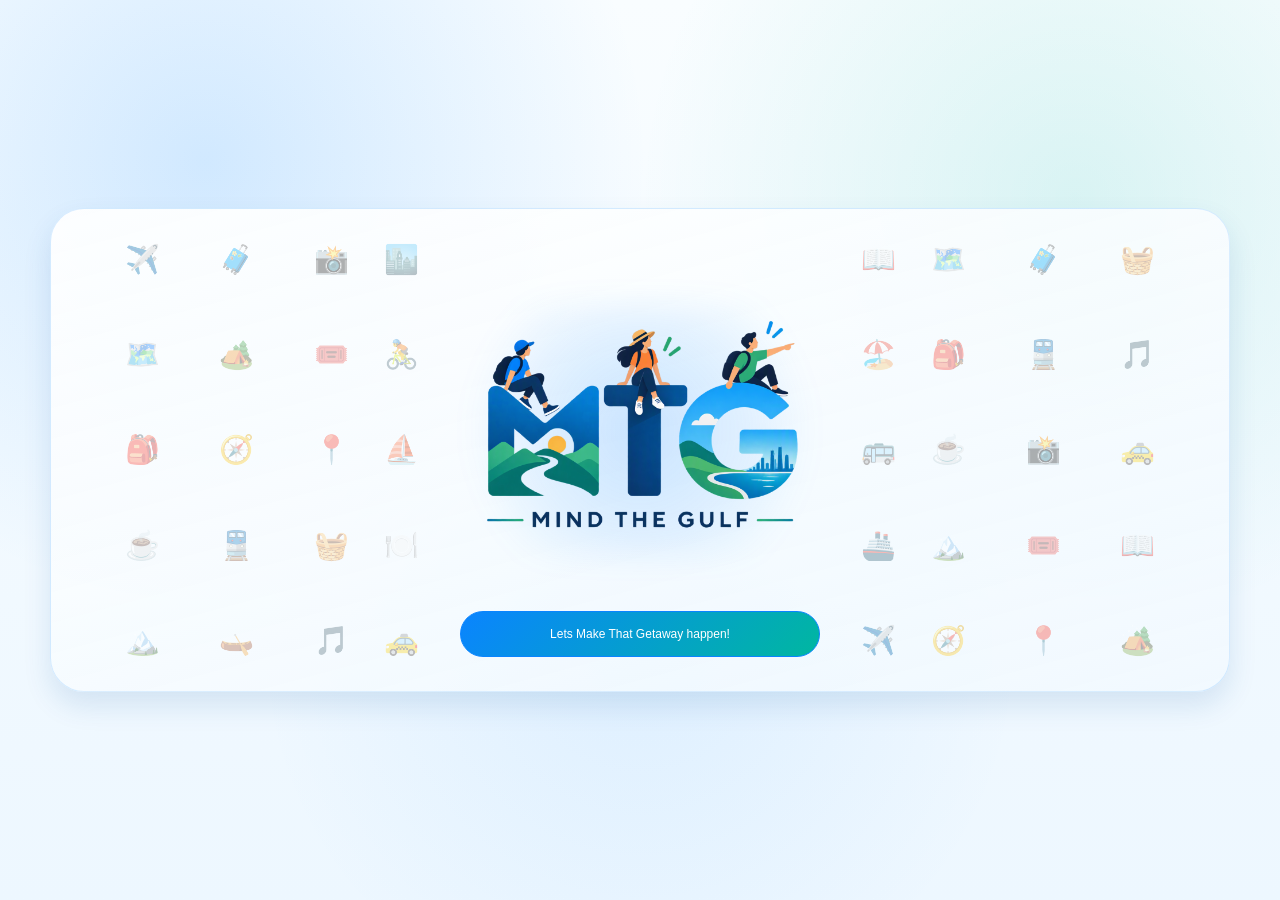
<file: MTG/index.html>
<!DOCTYPE html>
<html lang="en">
<head>
  <meta charset="UTF-8">
  <meta name="viewport" content="width=device-width, initial-scale=1.0">
  <title>Mind The Gulf - Welcome</title>
  <link rel="stylesheet" href="mtg-style.css">
</head>
<body>
  <main class="landing-shell landing-wallpaper">
    <section class="landing-hero">
      <div class="landing-float-icons" aria-hidden="true">
        <div class="vline v1"><span class="fi">✈️</span><span class="fi">🗺️</span><span class="fi">🎒</span><span class="fi">☕</span><span class="fi">🏔️</span></div>
        <div class="vline v2"><span class="fi">🧳</span><span class="fi">🏕️</span><span class="fi">🧭</span><span class="fi">🚆</span><span class="fi">🛶</span></div>
        <div class="vline v3"><span class="fi">📸</span><span class="fi">🎟️</span><span class="fi">📍</span><span class="fi">🧺</span><span class="fi">🎵</span></div>
        <div class="vline v4"><span class="fi">🏙️</span><span class="fi">🚴</span><span class="fi">⛵</span><span class="fi">🍽️</span><span class="fi">🚕</span></div>
        <div class="vline v5"><span class="fi">📖</span><span class="fi">🏖️</span><span class="fi">🚌</span><span class="fi">🚢</span><span class="fi">✈️</span></div>
        <div class="vline v6"><span class="fi">🗺️</span><span class="fi">🎒</span><span class="fi">☕</span><span class="fi">🏔️</span><span class="fi">🧭</span></div>
        <div class="vline v7"><span class="fi">🧳</span><span class="fi">🚆</span><span class="fi">📸</span><span class="fi">🎟️</span><span class="fi">📍</span></div>
        <div class="vline v8"><span class="fi">🧺</span><span class="fi">🎵</span><span class="fi">🚕</span><span class="fi">📖</span><span class="fi">🏕️</span></div>
      </div>
      <div class="landing-center-card">
        <div class="landing-logo-wrap">
          <img src="mtg-logo.png" alt="Mind The Gulf logo">
        </div>
        <button id="letsGoBtn" class="btn landing-go-btn" type="button">Lets Make That Getaway happen!</button>
      </div>
    </section>
  </main>

  <script>
    (function () {
      const button = document.getElementById("letsGoBtn");
      button.addEventListener("click", function () {
        localStorage.setItem("mtgSignedIn", "1");
        const params = new URLSearchParams(window.location.search);
        const next = params.get("next") || "mtg-profile.html";
        window.location.href = next;
      });
    })();
  </script>
</body>
</html>
</file>
<file: MTG/mtg-style.css>
:root {
  --cp-bg: #f4f9ff;
  --cp-surface: #ffffff;
  --cp-surface-soft: #eef6ff;
  --cp-panel-strong: linear-gradient(145deg, #ffffff, #eff7ff);
  --cp-overlay: rgba(255, 255, 255, 0.9);
  --cp-text: #153257;
  --cp-text-muted: #607894;
  --cp-accent: #0a84ff;
  --cp-accent-soft: rgba(10, 132, 255, 0.14);
  --cp-shadow: 0 14px 28px rgba(11, 83, 158, 0.12);
}

[data-theme="dark"] {
  --cp-bg: #07182e;
  --cp-surface: #0f2744;
  --cp-surface-soft: #143254;
  --cp-panel-strong: linear-gradient(145deg, #0f2744, #14345a);
  --cp-overlay: rgba(12, 33, 58, 0.86);
  --cp-text: #e9f4ff;
  --cp-text-muted: #9fbbd6;
  --cp-accent: #28b6ff;
  --cp-accent-soft: rgba(40, 182, 255, 0.2);
  --cp-shadow: 0 16px 30px rgba(0, 0, 0, 0.38);
}

* { box-sizing: border-box; }
html, body { margin: 0; padding: 0; }
body {
  min-height: 100vh;
  background:
    radial-gradient(circle at 8% 10%, rgba(78, 201, 255, 0.28), transparent 32%),
    radial-gradient(circle at 88% 0%, rgba(0, 171, 132, 0.18), transparent 34%),
    linear-gradient(180deg, #f7fbff 0%, var(--cp-bg) 42%);
  color: var(--cp-text);
  font-family: "Segoe UI", Inter, Arial, sans-serif;
}

.shell {
  display: grid;
  grid-template-columns: 250px minmax(0, 1fr);
  gap: 14px;
  padding: 14px;
}

.sidebar {
  position: sticky;
  top: 14px;
  height: calc(100vh - 28px);
  border-radius: 24px;
  border: 1px solid var(--cp-accent-soft);
  background: linear-gradient(170deg, var(--cp-overlay), rgba(216, 236, 255, 0.66));
  box-shadow: var(--cp-shadow);
  padding: 14px;
  display: grid;
  align-content: start;
  gap: 12px;
  backdrop-filter: blur(8px);
}

.brand img {
  max-width: 190px;
  width: 100%;
  display: block;
}
.brand-sub {
  color: var(--cp-text-muted);
  font-size: 12px;
  margin-top: 6px;
}

.nav {
  display: grid;
  gap: 8px;
}
.nav-link {
  text-decoration: none;
  color: var(--cp-text);
  border: 1px solid var(--cp-accent-soft);
  background: var(--cp-surface);
  border-radius: 14px;
  padding: 10px 12px;
  font-size: 13px;
  box-shadow: 0 3px 10px rgba(11, 83, 158, 0.06);
  transition: transform 140ms ease, border-color 140ms ease, background 140ms ease, box-shadow 140ms ease;
}
.nav-link:hover {
  transform: translateX(2px);
  border-color: var(--cp-accent);
  background: var(--cp-accent-soft);
  box-shadow: 0 8px 16px rgba(10, 132, 255, 0.16);
}
.nav-link.active {
  border-color: var(--cp-accent);
  background: var(--cp-accent-soft);
  font-weight: 600;
}

.row { display: flex; align-items: center; gap: 8px; flex-wrap: wrap; }
.btn {
  border: 1px solid var(--cp-accent);
  background: linear-gradient(135deg, var(--cp-accent), #00b7a0);
  color: #fff;
  border-radius: 999px;
  padding: 9px 12px;
  font-size: 12px;
  cursor: pointer;
  text-decoration: none;
  transition: transform 140ms ease, filter 140ms ease;
}
.btn:hover { transform: translateY(-1px); filter: brightness(1.05); }
.btn-secondary {
  border-color: var(--cp-accent-soft);
  background: var(--cp-surface);
  color: var(--cp-text);
}

.main { display: grid; gap: 14px; align-content: start; }

.topbar {
  background: transparent;
  border: 0;
  border-radius: 0;
  box-shadow: none;
  padding: 0;
  display: flex;
  justify-content: flex-end;
  align-items: center;
  gap: 10px;
  position: static;
  margin-bottom: -2px;
}
.top-current {
  display: none;
}

.account {
  display: flex;
  align-items: center;
  gap: 9px;
  border: 1px solid var(--cp-accent-soft);
  background: var(--cp-surface);
  border-radius: 999px;
  padding: 8px 11px;
  cursor: pointer;
}
.user-icon {
  width: 30px;
  height: 30px;
  border-radius: 999px;
  border: 1px solid var(--cp-accent-soft);
  display: grid;
  place-items: center;
  font-size: 14px;
}

.theme-toggle {
  border: 1px solid var(--cp-accent-soft);
  background: var(--cp-surface);
  color: var(--cp-text);
  border-radius: 999px;
  width: 42px;
  height: 42px;
  font-size: 18px;
  cursor: pointer;
}

.section {
  background: var(--cp-panel-strong);
  border: 1px solid var(--cp-accent-soft);
  border-radius: 24px;
  box-shadow: var(--cp-shadow);
  padding: 14px;
  animation: fadeSlide 220ms ease;
}
body[data-page="trips"] .section {
  box-shadow: 0 6px 14px rgba(11, 83, 158, 0.07);
}
.section-header h2 { margin: 0 0 10px; font-size: 20px; }
.small { font-size: 12px; }
.muted { color: var(--cp-text-muted); }

.list-line {
  border: 1px solid var(--cp-accent-soft);
  border-radius: 10px;
  background: var(--cp-surface);
  padding: 9px 10px;
  margin-bottom: 8px;
}
.list-line.selectable {
  cursor: pointer;
  transition: border-color 140ms ease, background 140ms ease, transform 140ms ease;
}
.list-line.selectable:hover {
  border-color: var(--cp-accent);
  background: var(--cp-accent-soft);
  transform: translateY(-1px);
}
.list-line.selected {
  border-color: var(--cp-accent);
  background: var(--cp-accent-soft);
}
.trip-setup-hidden {
  display: none;
}
.hidden {
  display: none !important;
}

input[type="text"], input[type="date"], input[type="time"], input[type="number"], input[type="password"], input[type="email"], input[type="tel"], select {
  border: 1px solid var(--cp-accent-soft);
  background: var(--cp-surface);
  color: var(--cp-text);
  border-radius: 10px;
  padding: 9px 10px;
  min-width: 140px;
}
input[type="text"]:focus, input[type="date"]:focus, input[type="time"]:focus, input[type="number"]:focus, input[type="password"]:focus, input[type="email"]:focus, input[type="tel"]:focus, select:focus {
  outline: none;
  border-color: var(--cp-accent);
  box-shadow: 0 0 0 3px var(--cp-accent-soft);
}

.calendar {
  display: grid;
  grid-template-columns: repeat(7, minmax(0, 1fr));
  gap: 8px;
}
.day {
  border: 1px solid var(--cp-accent-soft);
  background: var(--cp-surface);
  border-radius: 10px;
  min-height: 48px;
  display: grid;
  place-items: center;
  font-size: 13px;
  cursor: pointer;
}
.day.free { background: rgba(34, 197, 94, 0.16); border-color: rgba(34, 197, 94, 0.5); }
.day.busy { background: rgba(239, 68, 68, 0.14); border-color: rgba(239, 68, 68, 0.5); }

.prefs-grid {
  display: grid;
  grid-template-columns: repeat(2, minmax(0, 1fr));
  gap: 8px;
}
.pref-pill {
  border: 1px solid var(--cp-accent-soft);
  background: var(--cp-surface);
  border-radius: 999px;
  padding: 8px 10px;
  font-size: 13px;
  display: flex;
  align-items: center;
  gap: 8px;
}

.project-grid {
  display: grid;
  grid-template-columns: repeat(2, minmax(0, 1fr));
  gap: 10px;
}
.agreement-grid {
  display: grid;
  grid-template-columns: repeat(2, minmax(0, 1fr));
  gap: 10px;
}
.project-item {
  border: 1px solid var(--cp-accent-soft);
  background: var(--cp-surface);
  border-radius: 10px;
  padding: 8px 10px;
  margin-bottom: 6px;
}

.builder-card {
  border: 1px solid var(--cp-accent-soft);
  background: var(--cp-surface);
  border-radius: 12px;
  padding: 10px;
}
.compact-details summary {
  cursor: pointer;
  font-weight: 600;
  list-style: none;
  padding: 2px 0;
}
.compact-details summary::-webkit-details-marker { display: none; }
.compact-details summary::after {
  content: "▼";
  float: right;
  font-size: 10px;
  color: var(--cp-text-muted);
  transform: translateY(2px);
}
.compact-details[open] summary::after { content: "▲"; }
details.section.compact-details > summary {
  font-size: 18px;
  margin-bottom: 8px;
}
details.section.compact-details[open] > summary {
  margin-bottom: 12px;
}

.clean-workspace .list-line {
  border-radius: 12px;
}
.glance-chip {
  border: 1px solid var(--cp-accent-soft);
  border-radius: 999px;
  background: var(--cp-surface-soft);
  color: var(--cp-text);
  padding: 6px 10px;
  font-size: 12px;
}
.profiles-grid {
  display: grid;
  grid-template-columns: repeat(2, minmax(0, 1fr));
  gap: 8px;
}
.profile-card {
  border: 1px solid var(--cp-accent-soft);
  background: var(--cp-surface-soft);
  border-radius: 12px;
  padding: 8px;
}
.profile-title {
  font-size: 13px;
  font-weight: 600;
}
.profile-meta {
  font-size: 11px;
  color: var(--cp-text-muted);
  margin-top: 2px;
}
.tag-row {
  display: flex;
  flex-wrap: wrap;
  gap: 6px;
  margin-top: 6px;
}
.tag-chip {
  border: 1px solid var(--cp-accent-soft);
  background: var(--cp-surface);
  border-radius: 999px;
  padding: 4px 8px;
  font-size: 11px;
}
.activity-chip-wrap {
  display: flex;
  flex-wrap: wrap;
  gap: 8px;
}
.activity-chip {
  border: 1px solid var(--cp-accent-soft);
  background: var(--cp-surface);
  color: var(--cp-text);
  border-radius: 999px;
  padding: 7px 11px;
  font-size: 12px;
  cursor: pointer;
}
.activity-chip.active {
  border-color: var(--cp-accent);
  background: var(--cp-accent-soft);
  font-weight: 600;
}

.duration-chip {
  border: 1px solid var(--cp-accent-soft);
  background: var(--cp-surface);
  color: var(--cp-text);
  border-radius: 999px;
  padding: 7px 10px;
  font-size: 12px;
  cursor: pointer;
}
.duration-chip.active {
  border-color: var(--cp-accent);
  background: var(--cp-accent-soft);
  font-weight: 600;
}

.code-block {
  margin: 8px 0 0;
  border: 1px solid var(--cp-accent-soft);
  background: var(--cp-surface);
  border-radius: 12px;
  padding: 10px;
  color: var(--cp-text);
  font-size: 12px;
  line-height: 1.45;
  overflow: auto;
  white-space: pre-wrap;
  word-break: break-word;
}

.tracker-stats {
  display: grid;
  grid-template-columns: repeat(5, minmax(0, 1fr));
  gap: 8px;
}
.tracker-stat {
  border: 1px solid var(--cp-accent-soft);
  background: var(--cp-surface);
  border-radius: 12px;
  padding: 10px;
}
.tracker-label {
  font-size: 11px;
  color: var(--cp-text-muted);
}
.tracker-value {
  font-size: 24px;
  font-weight: 700;
  line-height: 1.1;
  margin-top: 4px;
}
.tracker-chart {
  display: grid;
  gap: 8px;
}
.stage-row {
  display: grid;
  grid-template-columns: 120px 1fr 28px;
  gap: 8px;
  align-items: center;
}
.stage-label {
  font-size: 12px;
  color: var(--cp-text-muted);
}
.stage-track {
  height: 10px;
  background: var(--cp-surface-soft);
  border-radius: 999px;
  overflow: hidden;
}
.stage-fill {
  height: 100%;
  background: linear-gradient(90deg, var(--cp-accent), #00b7a0);
}
.stage-count {
  font-size: 12px;
  font-weight: 600;
  text-align: right;
}
.tracker-list {
  display: grid;
  gap: 8px;
}
.tracker-item {
  border: 1px solid var(--cp-accent-soft);
  background: var(--cp-surface);
  border-radius: 12px;
  padding: 10px;
  display: grid;
  grid-template-columns: 1fr auto;
  gap: 8px;
  align-items: center;
}
.stage-chip {
  border: 1px solid var(--cp-accent-soft);
  background: var(--cp-accent-soft);
  color: var(--cp-text);
  border-radius: 999px;
  font-size: 11px;
  font-weight: 600;
  padding: 5px 8px;
}
.decision-pill {
  border: 1px solid var(--cp-accent-soft);
  background: var(--cp-surface-soft);
  color: var(--cp-text);
  border-radius: 999px;
  font-size: 10px;
  font-weight: 600;
  padding: 3px 7px;
  text-transform: uppercase;
}
.decision-pill.good {
  border-color: rgba(34, 197, 94, 0.5);
  background: rgba(34, 197, 94, 0.15);
}
.decision-pill.warn {
  border-color: rgba(234, 179, 8, 0.5);
  background: rgba(234, 179, 8, 0.15);
}
.decision-pill.bad {
  border-color: rgba(239, 68, 68, 0.5);
  background: rgba(239, 68, 68, 0.15);
}

.sidebar-foot {
  color: var(--cp-text-muted);
  font-size: 12px;
  border-top: 1px solid var(--cp-accent-soft);
  padding-top: 10px;
}

@keyframes fadeSlide {
  from { opacity: 0; transform: translateY(6px); }
  to { opacity: 1; transform: translateY(0); }
}

@media (max-width: 980px) {
  .shell { grid-template-columns: 1fr; padding: 10px; }
  .sidebar { position: static; height: auto; }
  .nav { grid-template-columns: repeat(2, minmax(0, 1fr)); }
}
@media (max-width: 520px) {
  .topbar .row { width: auto; justify-content: flex-end; }
  .nav { grid-template-columns: 1fr; }
  input[type="text"], input[type="date"], select { width: 100%; }
  .calendar { grid-template-columns: repeat(5, minmax(0, 1fr)); }
  .prefs-grid { grid-template-columns: 1fr; }
  .project-grid { grid-template-columns: 1fr; }
  .agreement-grid { grid-template-columns: 1fr; }
  .profiles-grid { grid-template-columns: 1fr; }
}

.landing-shell {
  min-height: 100vh;
  display: grid;
  place-items: center;
  padding: 16px;
}
.landing-wallpaper {
  position: relative;
  overflow: hidden;
  background:
    radial-gradient(circle at 16% 18%, rgba(10, 132, 255, 0.16), transparent 34%),
    radial-gradient(circle at 84% 22%, rgba(0, 183, 160, 0.12), transparent 34%),
    radial-gradient(circle at 50% 72%, rgba(10, 132, 255, 0.08), transparent 42%),
    linear-gradient(180deg, #f9fdff 0%, #edf7ff 100%);
}
.landing-hero {
  position: relative;
  z-index: 1;
  width: min(1180px, 96vw);
  border: 1px solid var(--cp-accent-soft);
  border-radius: 34px;
  background: linear-gradient(165deg, rgba(255, 255, 255, 0.92), rgba(241, 249, 255, 0.82));
  box-shadow: var(--cp-shadow);
  padding: 34px 20px;
  text-align: center;
}
.landing-float-icons {
  position: absolute;
  inset: 0;
  pointer-events: none;
  z-index: 0;
}
.landing-float-icons .vline {
  position: absolute;
  top: 7%;
  bottom: 7%;
  width: 42px;
  display: flex;
  flex-direction: column;
  justify-content: space-between;
  align-items: center;
  animation: lineDrift 8s ease-in-out infinite;
}
.landing-float-icons .v1 { left: 6%; animation-delay: 0s; }
.landing-float-icons .v2 { left: 14%; animation-delay: .6s; }
.landing-float-icons .v3 { left: 22%; animation-delay: 1.2s; }
.landing-float-icons .v4 { left: 28%; animation-delay: 1.8s; }
.landing-float-icons .v5 { right: 28%; animation-delay: 2.4s; }
.landing-float-icons .v6 { right: 22%; animation-delay: 3s; }
.landing-float-icons .v7 { right: 14%; animation-delay: 3.6s; }
.landing-float-icons .v8 { right: 6%; animation-delay: 4.2s; }
.landing-float-icons .fi {
  position: static;
  font-size: 28px;
  opacity: 0.35;
  filter: saturate(1.05);
}
.landing-float-icons .vline .fi:nth-child(3n+1) { color: #2f7df6; }
.landing-float-icons .vline .fi:nth-child(3n+2) { color: #0aa3d6; }
.landing-float-icons .vline .fi:nth-child(3n) { color: #0d8f7f; }
[data-theme="dark"] .landing-float-icons .fi {
  opacity: 0.42;
}
@keyframes lineDrift {
  0% { transform: translateY(-7px); }
  50% { transform: translateY(7px); }
  100% { transform: translateY(-7px); }
}
.landing-center-card {
  width: fit-content;
  margin: 0 auto;
  border: 0;
  border-radius: 6px;
  background: transparent;
  padding: 0;
  position: relative;
  z-index: 1;
  box-shadow: none;
  display: grid;
  align-content: start;
  justify-items: center;
}
.landing-logo-wrap {
  position: relative;
  display: inline-block;
  width: min(360px, 78vw);
  z-index: 1;
}
.landing-logo-wrap::before {
  content: "";
  position: absolute;
  left: 50%;
  top: 52%;
  width: 100%;
  height: 70%;
  transform: translate(-50%, -50%);
  background: radial-gradient(circle, rgba(10, 132, 255, 0.2), rgba(10, 132, 255, 0.08) 55%, transparent 78%);
  filter: blur(14px);
  z-index: 0;
  pointer-events: none;
}
.landing-logo-wrap img {
  max-width: 100%;
  width: 100%;
  display: block;
  position: relative;
  z-index: 1;
}
.landing-go-btn {
  margin-top: 8px;
  min-width: 360px;
  min-height: 46px;
  padding: 11px 18px;
}
@media (max-width: 720px) {
  .landing-center-card {
    width: min(400px, 92vw);
  }
  .landing-logo-wrap img { max-width: 250px; }
  .landing-go-btn { min-width: 220px; }
  .landing-float-icons .vline { width: 34px; }
  .landing-float-icons .v3,
  .landing-float-icons .v4,
  .landing-float-icons .v5,
  .landing-float-icons .v6 { display: none; }
  .landing-float-icons .fi { font-size: 22px; opacity: 0.3; }
}

.genie-fab {
  position: fixed;
  right: 18px;
  bottom: 18px;
  z-index: 60;
  border: 0;
  background: transparent;
  width: 64px;
  height: 64px;
  display: grid;
  place-items: center;
  padding: 0;
  box-shadow: none;
  cursor: pointer;
  overflow: visible;
  transition: transform 140ms ease;
}
.genie-fab:hover { transform: translateY(-2px) scale(1.02); }
.genie-fab.pop {
  animation: genieFabPop 220ms ease;
}
.genie-fab img {
  width: 100%;
  height: 100%;
  object-fit: contain;
  display: block;
  mix-blend-mode: screen;
  filter: drop-shadow(0 8px 18px rgba(10, 132, 255, 0.28));
}
.genie-fab::after {
  content: "MTG: Meet The Genie";
  position: absolute;
  right: calc(100% + 10px);
  bottom: 18px;
  background: var(--cp-surface);
  color: var(--cp-text);
  border: 1px solid var(--cp-accent-soft);
  border-radius: 999px;
  padding: 6px 10px;
  font-size: 11px;
  white-space: nowrap;
  opacity: 0;
  transform: translateY(2px);
  pointer-events: none;
  transition: opacity 120ms ease, transform 120ms ease;
}
.genie-fab:hover::after,
.genie-fab:focus-visible::after {
  opacity: 1;
  transform: translateY(0);
}

.genie-panel {
  position: fixed;
  right: 18px;
  bottom: 68px;
  width: min(320px, calc(100vw - 24px));
  max-height: 62vh;
  z-index: 61;
  border: 1px solid var(--cp-accent-soft);
  border-radius: 16px;
  box-shadow: var(--cp-shadow);
  background: var(--cp-surface);
  display: grid;
  grid-template-rows: auto 1fr auto;
  overflow: hidden;
}
.genie-panel.hidden { display: none; }
.genie-panel.opening {
  animation: geniePanelIn 260ms ease;
}
.genie-head {
  border-bottom: 1px solid var(--cp-accent-soft);
  background: var(--cp-panel-strong);
  padding: 9px 10px;
  display: flex;
  align-items: center;
  justify-content: space-between;
  gap: 10px;
}
.genie-close {
  border: 1px solid var(--cp-accent-soft);
  background: var(--cp-surface);
  color: var(--cp-text);
  width: 28px;
  height: 28px;
  border-radius: 999px;
  cursor: pointer;
}
.genie-messages {
  padding: 8px;
  overflow: auto;
  display: grid;
  gap: 8px;
  align-content: start;
}
.genie-bubble {
  border-radius: 12px;
  padding: 8px 10px;
  font-size: 12px;
  line-height: 1.45;
  white-space: pre-wrap;
}
.genie-bubble.user {
  background: var(--cp-accent-soft);
  border: 1px solid var(--cp-accent-soft);
  margin-left: 28px;
}
.genie-bubble.assistant {
  background: var(--cp-surface-soft);
  border: 1px solid var(--cp-accent-soft);
  margin-right: 28px;
}
.genie-quick {
  display: flex;
  flex-wrap: wrap;
  gap: 6px;
  padding: 0 10px 8px;
}
.genie-chip {
  border: 1px solid var(--cp-accent-soft);
  background: var(--cp-surface);
  color: var(--cp-text);
  border-radius: 999px;
  padding: 5px 8px;
  font-size: 11px;
  cursor: pointer;
}
.genie-input {
  border-top: 1px solid var(--cp-accent-soft);
  padding: 8px;
  display: grid;
  grid-template-columns: 1fr auto;
  gap: 8px;
}
.genie-input input {
  min-width: 0;
}

@keyframes geniePanelIn {
  from {
    opacity: 0;
    transform: translateY(16px) scale(0.96);
  }
  to {
    opacity: 1;
    transform: translateY(0) scale(1);
  }
}
@keyframes genieFabPop {
  0% { transform: scale(0.9); }
  60% { transform: scale(1.08); }
  100% { transform: scale(1); }
}
@media (max-width: 980px) {
  .tracker-stats {
    grid-template-columns: repeat(3, minmax(0, 1fr));
  }
}
@media (max-width: 520px) {
  .tracker-stats {
    grid-template-columns: repeat(2, minmax(0, 1fr));
  }
  .stage-row {
    grid-template-columns: 88px 1fr 24px;
  }
  .genie-fab {
    right: 12px;
    bottom: 12px;
    width: 56px;
    height: 56px;
  }
  .genie-fab::after {
    display: none;
  }
  .genie-panel {
    right: 12px;
    bottom: 58px;
    width: calc(100vw - 20px);
  }
}
</file>
